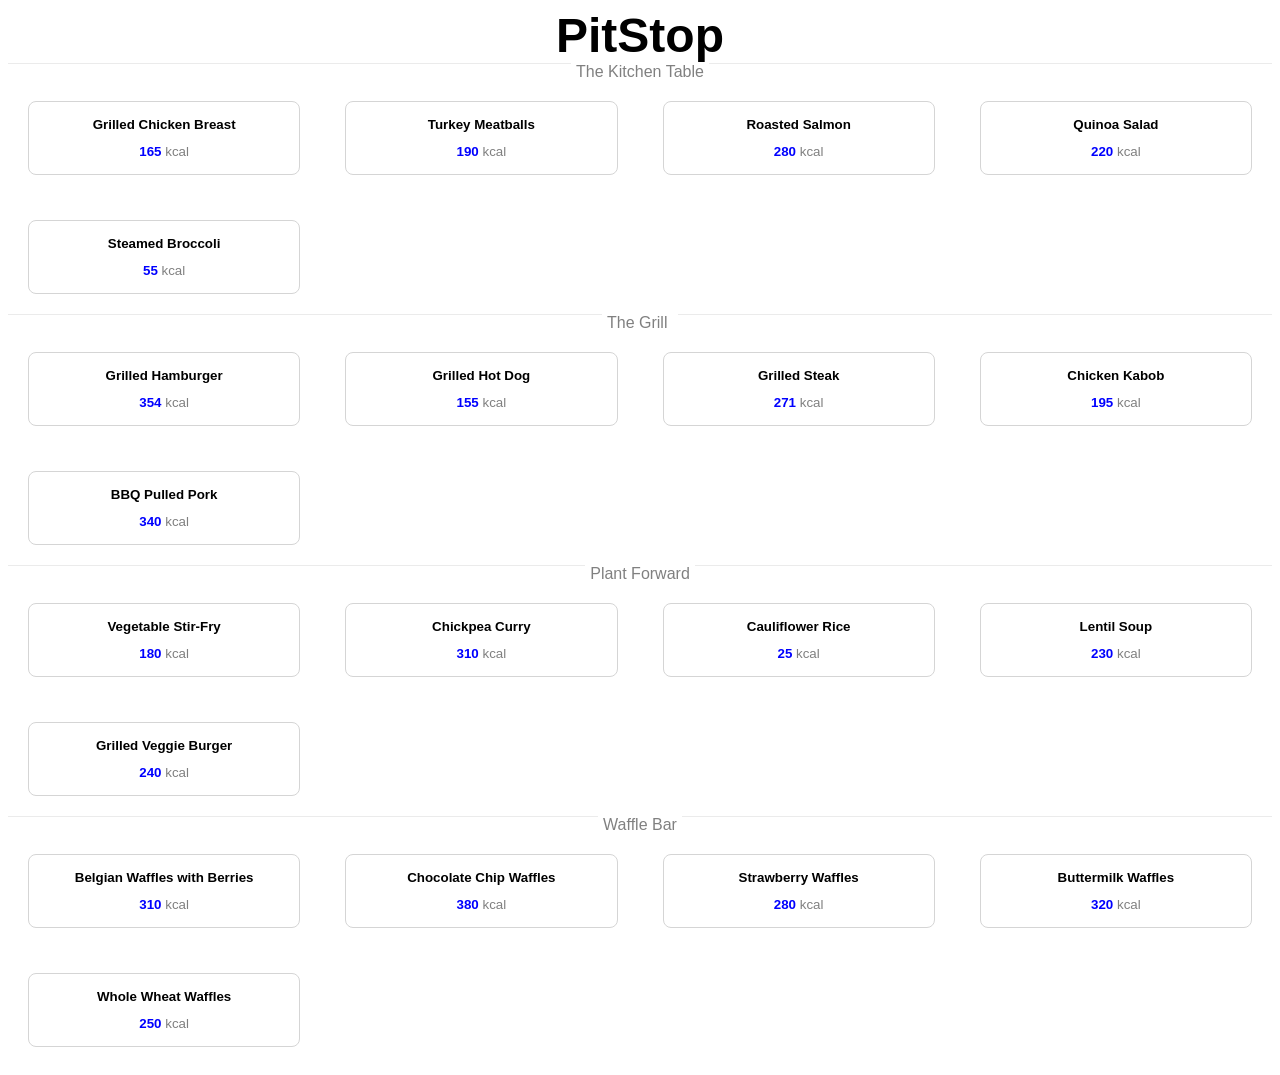
<file: index.html>
<!DOCTYPE html>
<html lang="en">
<head>
  <meta charset="UTF-8">
  <title>PitStop</title>
  <link rel="stylesheet" href="css/style.css">
</head>
<body>
  <main id="list-view">
    <strong id="title-span"><header id="title">PitStop</header></strong>

    <div class="station-divider">
      <div class="divider"></div>The Kitchen Table<div class="divider"></div>
    </div>

    <section class="station" id="the-kitchen-table"></section>

    <div class="station-divider">
      <div class="divider"></div>The Grill<div class="divider"></div>
    </div>

    <section class="station" id="the-grill"></section>

    <div class="station-divider">
      <div class="divider"></div>Plant Forward<div class="divider"></div>
    </div>

    <section class="station" id="plant-forward"></section>

    <div class="station-divider">
      <div class="divider"></div>Waffle Bar<div class="divider"></div>
    </div>

    <section class="station" id="waffle-bar"></section>
  </main>

  <main id="food-view">
    <div class="empty-space"></div>
    
    <div class="card">
      <strong><span id="station"></span></strong>
      <section id="top-bar">
        <div id="nutrition-bar"></div>
        <button id="exit-btn"><svg id="exit-btn-svg" fill="none" viewBox="0 0 24 24" stroke="currentColor"><path stroke-linecap="round" stroke-linejoin="round" stroke-width="1" d="M6 18L18 6M6 6l12 12"></path></svg></button> <!--stolen from random website-->
      </section>
    

      <section id="food-card">
        <strong><p id="food-name"></p></strong>
        <strong><p id="time-served"></p></strong>
      </section>
    
      <div class="divider"></div>
    
      <section id="cal-card">
        <p class="gray-text small-text"><strong>TOTAL CALORIES</strong></p>
        <p><strong><span class="calories" id="calories"></span></strong><span class="gray-text"> kcal</span></p>
        <p><strong><span class="gray-text small-text">SERVING: </span><span id="serving-size"></span></strong></p>
      </section>
    
      <div class="divider"></div>
    
      <section id="macro-bar">
        <div class="macro bg-green-100">
          <p class="gray-text small-text"><strong>PROTEIN</strong></p>
          <p><strong><span class="macro-num" id="protein-num"></span>g</strong></p>
        </div>
      
        <div class="macro bg-yellow-100">
          <p class="gray-text small-text"><strong>CARBS</strong></p>
          <p><strong><span class="macro-num" id="carbs-num">0</span>g</strong></p>
        </div>
      
        <div class="macro bg-red-100">
          <p class="gray-text small-text"><strong>FAT</strong></p>
          <p><strong><span class="macro-num" id="fat-num">0</span>g</strong></p>
        </div>
      </section>
    
      <section id="dietary-card">
        <span class="small-text"><strong>Dietary Information</strong></span>
        <div id="dietary-bar"></div>
      </section>
    
      <section id="allergens-card">
        <span class="small-text"><strong>Allergens</strong></span>
        <p class="small-text" id="allergens"></p>
      </section>
    
      <div class="empty-space"></div>
    </div>
  </main>

  <script src="js/app.js"></script>
</body>
</html>
</file>
<file: css/style.css>
* { font-family: "Helvetica", Arial, sans-serif; }

#list-view {
  display: grid;
}

.station {
  display: grid;
  grid-template-columns: 1fr 1fr 1fr 1fr;
  gap: 5px;
}

#list-view.hidden {
  display: none
}

#food-view {
  display: grid;
  grid-template-columns: 1fr 1fr 1fr;
  background: transparent;
}

#food-view.hidden {
  display: none;
}

.card {
  display: grid;
  grid-template-columns: 1fr;
  gap: 12px;
  margin: 20px;
  padding: 15px;
  border: 1px solid rgb(213, 213, 213);
  border-radius: 8px;
  background: white;
}

.food-item {
  text-wrap: nowrap;
  cursor: pointer;
}

.divider {
  height: 1px;
  background: rgba(0,0,0,0.08);
}

.station-divider {
  display: grid;
  grid-template-columns: 9fr 1fr 9fr;
  gap:5px;
  color: gray;
  text-wrap: nowrap;
}

#nutrition-bar {
  display: grid;
  grid-template-columns: 1fr 1fr 1fr;
  gap: 10px;
}

.nutrition-info {
  padding: 0.25rem 0.6rem;
  font-size: 0.8rem;
  background: transparent;
  border: 1px solid;
  border-radius: 16px;
  white-space: nowrap;
}

#dietary-card {
  margin: 10px;
  padding: 15px;
  border: 1px solid rgb(161, 218, 160);
  background: #f3fcef;
  border-radius: 8px;
  color: rgb(0, 80, 0);
}

#dietary-card.hidden {
  display: none;
}

#dietary-bar {
  display: grid;
  grid-template-columns: 1fr 1fr 1fr 1fr;
  margin-top:10px;
  gap: 10px;
}

.dietary-info {
  padding: 0.25rem 0.6rem;
  font-size: 0.8rem;
  background: transparent;
  border: 1px solid green;
  border-radius: 16px;
  white-space: nowrap;
}

#allergens-card {
  margin: 10px;
  padding: 15px;
  border: 1px solid rgb(218, 217, 160);
  background: #fcfcef;
  border-radius: 8px;
  color: rgb(77, 80, 0);
}

#allergens-card.hidden {
  display: none;
}

#exit-btn-svg {
  color:gray;
  height: 25px;
}

#exit-btn {
  background: #f7f7f7;
  color: #808080;
  height: 25px;
  border: 1px solid #808080;
  border-radius: 16px;
  cursor: pointer;
}

#top-bar {
  display: grid;
  grid-template-columns: 9fr 1fr;
  height: 25px;
  gap: 20px;
}

#food-name {
  font-size: 1.5rem;
}

#time-served {
  color: gray;
}

.gray-text {
  color: gray;
}

.blue-text {
  color: blue;
}

.small-text {
  font-size: 0.8rem;
}

#title {
  font-size: 3rem;
}

#title-span {
  display: flex;
  justify-content: center;
  align-items: center;
}

.macro-num {
  font-size: 2rem;
}

#station {
  color: gray;
  font-size: 1.5rem;
  text-wrap: nowrap;
}

.calories {
  color: blue;
  font-size: 3rem;
}

#macro-bar {
  display: grid;
  grid-template-columns: 1fr 1fr 1fr;
  gap: 15px;
}

.macro {
  display: flex; /* from google */
  flex-direction: column; /*from ChatGPT*/
  align-items: center; /*from ChatGPT*/
  padding: 0.25rem 0.6rem;
  font-size: 0.8rem;
  background: transparent;
  border: 1px solid;
  border-radius: 16px;
}

.bg-blue-100 {
  background: #e3e5ff;
  color: #352bc0;
  border-color: #e3e5ff;
}

.bg-green-100 {
  background: #ebf9e5;
  color: green;
  border-color: #ebf9e5;
}

.bg-yellow-100 {
  background: #fffbd7;
  color: #c0bb2b;
  border-color: #fffbd7;
}

.bg-red-100 {
  background: #ffe0dd;
  color: #c0392b;
  border-color: #ffe0dd;
}
</file>
